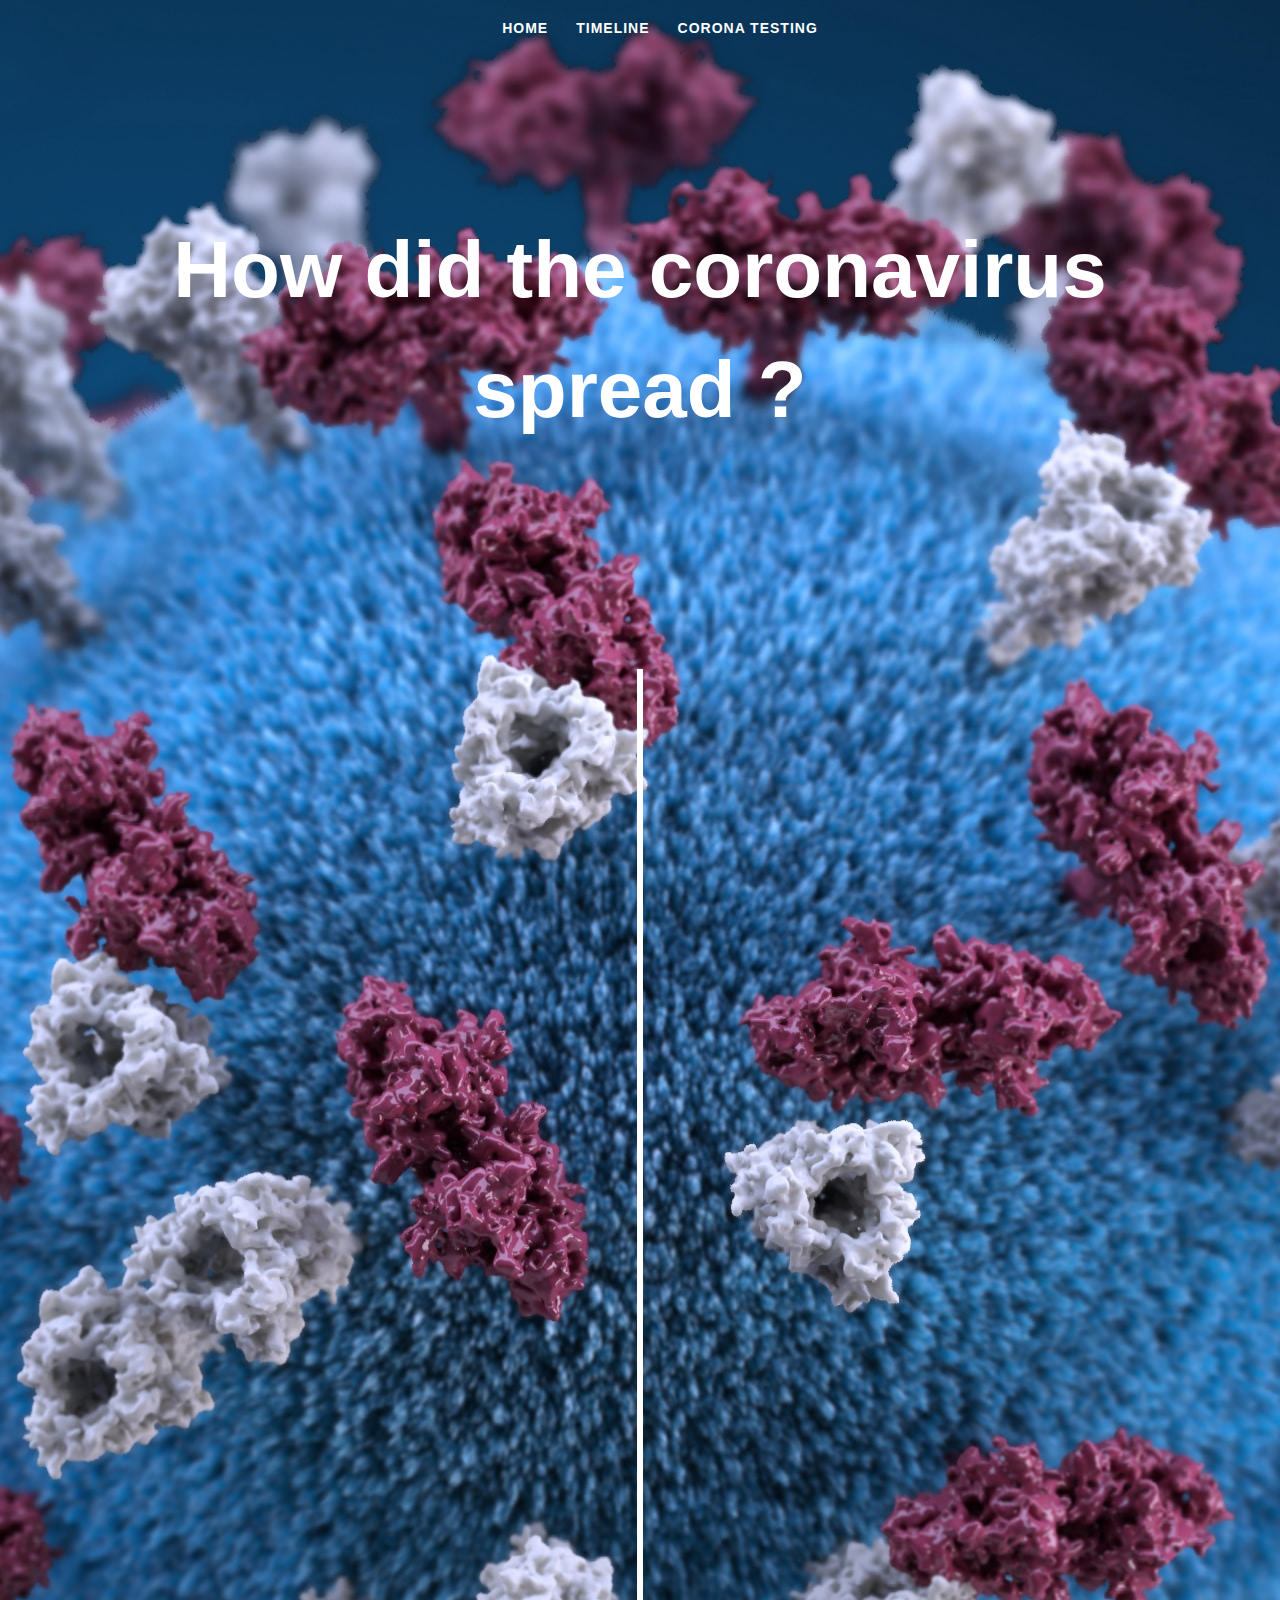
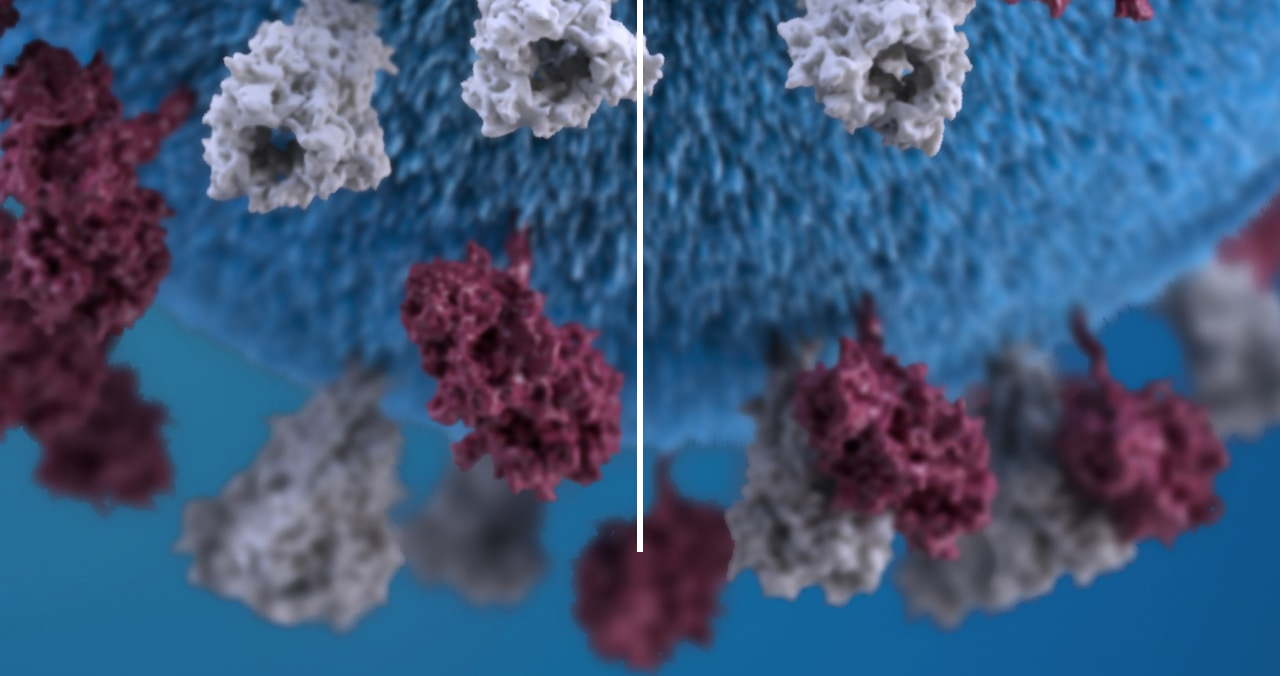
<file: index.html>
<!DOCTYPE html>
<html lang="en" >
<head>
  <meta charset="UTF-8">
  <title>CoronaVirus Timeline</title>
  <link rel="stylesheet" href="./style.css">

</head>
<body>
    <div id="navbar">
  <div class="container">
    <ul>
      <li><a href="home.html">Home</a></li>	 
		  <li><a href="index.html">Timeline</a></li>
		  <li><a href="coronatesting.html">Corona Testing</a></li>
    </ul>
  </div>
</div>
<!-- partial:index.partial.html -->
<div class="intro">
  <div class="container">
    <h1>How did the coronavirus spread ?</h1>
  </div>
</div>

<div class="timeline">
  <ul>
    <li>
      <div>
        <time>December 8</time> A patient in the city of Wuhan sought medical help for pneumonia-like symptoms.
      </div>
    </li>
    <li>
      <div>
        <time>December 29</time> Local hospitals in Hubei report the first four cases of a “pneumonia of unknown etiology.”
      </div>
    </li>
    <li>
      <div>
        <time>December 31</time> Wuhan Municipal Health Authorities report a string of pneumonia-like cases in Wuhan, China.
      </div>
    </li>
    <li>
      <div>
        <time>January 1</time>The seafood market (Huanan Seafood Wholesale Market) that was identified as a suspected center of the outbreak is closed.
      </div>
    </li>
    <li>
      <div>
        <time>January 3</time> China officially notifies the WHO of an outbreak.
      </div>
    </li>
    <li>
      <div>
        <time>January 13</time> Thailand reports its first case, a sixty-one year old woman who did not visit the seafood market.
      </div>
    </li>
    <li>
      <div>
        <time>January 14</time> Wuhan implements screening measures for travelers leaving the city at airports, railway stations, and other passenger terminals.
      </div>
    </li>
    <li>
      <div>
        <time>February 1</time>First Cases Appear in United States and Europe;
      </div>
    </li>
    <li>
      <div>
        <time>February 3</time> First Cases Appear in Many More Countries; Travel Bans Spread
      </div>
    </li>
  </ul>
</div>
<!-- partial -->
  <script  src="./script.js"></script>

</body>
</html>
</file>
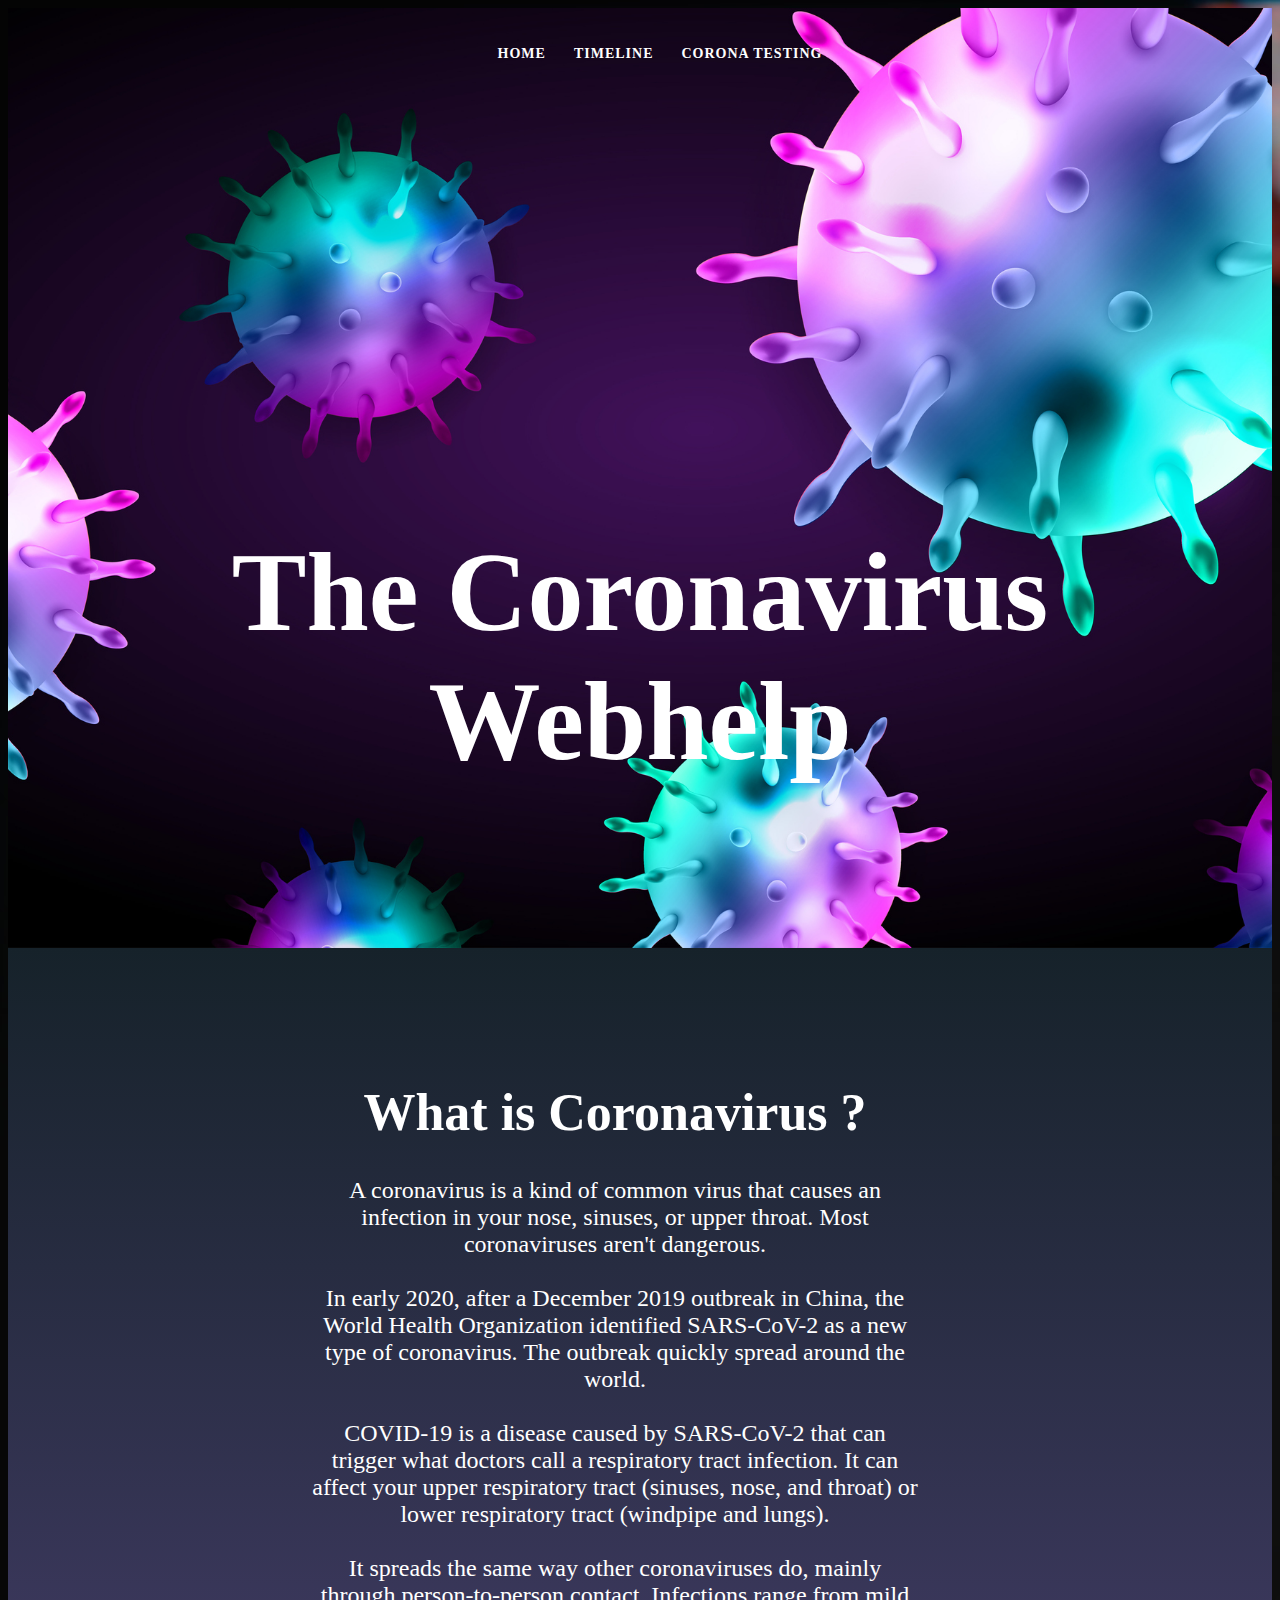
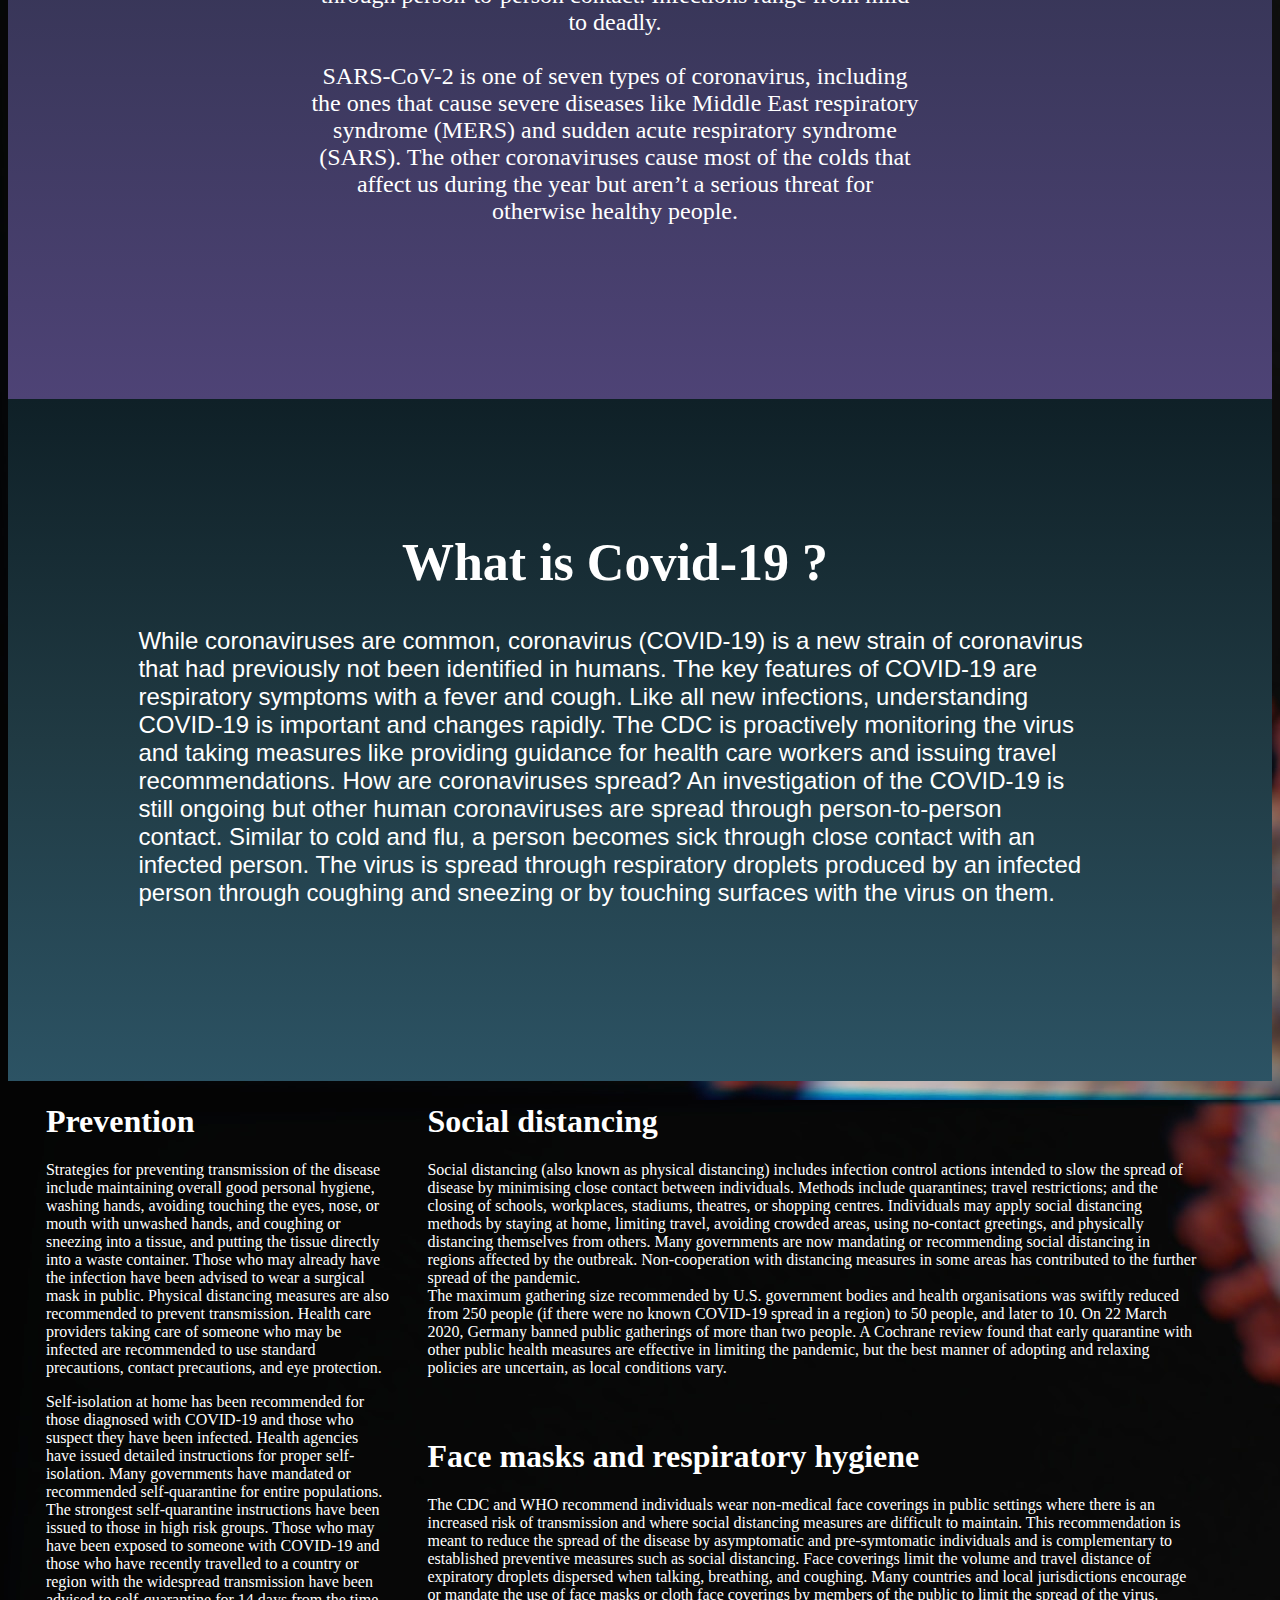
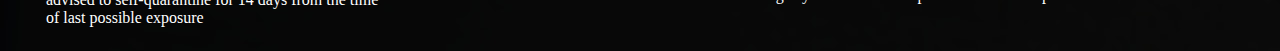
<file: home.html>
<!DOCTYPE html>
<html lang="en" >
<head>
  <meta charset="UTF-8">
<link rel="stylesheet" href="./homestyle.css">
</head>

<body>
<div class="header">
	<div id="navbar">
	  <div class="container">
		<ul>
		  <li><a href="home.html">Home</a></li>	 
		  <li><a href="index.html">Timeline</a></li>
		  <li><a href="coronatesting.html">Corona Testing</a></li>
		</ul>
	  </div>
	</div>
	<div class="content">
		<h1>The Coronavirus Webhelp</h1>
	</div>
</div>


	<div class="flex1">
		<div class="flex-child">
          <h1>What is Coronavirus ?</h1>
		  <p>A coronavirus is a kind of common virus that causes an infection in your nose, sinuses, or upper throat. Most coronaviruses aren't dangerous.
<br><br>
In early 2020, after a December 2019 outbreak in China, the World Health Organization identified SARS-CoV-2 as a new type of coronavirus. The outbreak quickly spread around the world.
<br><br>
COVID-19 is a disease caused by SARS-CoV-2 that can trigger what doctors call a respiratory tract infection. It can affect your upper respiratory tract (sinuses, nose, and throat) or lower respiratory tract (windpipe and lungs).
<br><br>
It spreads the same way other coronaviruses do, mainly through person-to-person contact. Infections range from mild to deadly.
<br><br>
SARS-CoV-2 is one of seven types of coronavirus, including the ones that cause severe diseases like Middle East respiratory syndrome (MERS) and sudden acute respiratory syndrome (SARS). The other coronaviruses cause most of the colds that affect us during the year but aren’t a serious threat for otherwise healthy people.</p>
  </div>

    </div>

	<div class="flex2">
		<div class="flex-child">
          <h1>What is Covid-19 ?</h1>
		  <p>While coronaviruses are common, coronavirus (COVID-19) is a new strain of coronavirus that had previously not been identified in humans. The key features of COVID-19 are respiratory symptoms with a fever and cough. Like all new infections, understanding COVID-19 is important and changes rapidly. The CDC is proactively monitoring the virus and taking measures like providing guidance for health care workers and issuing travel recommendations.
How are coronaviruses spread?
An investigation of the COVID-19 is still ongoing but other human coronaviruses are spread through person-to-person contact. Similar to cold and flu, a person becomes sick through close contact with an infected person. The virus is spread through respiratory droplets produced by an infected person through coughing and sneezing or by touching surfaces with the virus on them. </p>
</div>
</div>

<div class="flex">
	<div class="flex-child">
	   <h1>Prevention</h1>
	   <p>Strategies for preventing transmission of the disease include maintaining overall good personal hygiene, washing hands, avoiding touching the eyes, nose, or mouth with unwashed hands, and coughing or sneezing into a tissue, and putting the tissue directly into a waste container. Those who may already have the infection have been advised to wear a surgical mask in public. Physical distancing measures are also recommended to prevent transmission. Health care providers taking care of someone who may be infected are recommended to use standard precautions, contact precautions, and eye protection.</p>
<p> Self-isolation at home has been recommended for those diagnosed with COVID-19 and those who suspect they have been infected. Health agencies have issued detailed instructions for proper self-isolation.

 Many governments have mandated or recommended self-quarantine for entire populations. The strongest self-quarantine instructions have been issued to those in high risk groups. Those who may have been exposed to someone with COVID-19 and those who have recently travelled to a country or region with the widespread transmission have been advised to self-quarantine for 14 days from the time of last possible exposure</p>
 
	 </div>
	 
<div class="flex-child flex flex--vertical">
 <div class="flex-child">
   <h1>Social distancing</h1>
	 <p>Social distancing (also known as physical distancing) includes infection control actions intended to slow the spread of disease by minimising close contact between individuals. Methods include quarantines; travel restrictions; and the closing of schools, workplaces, stadiums, theatres, or shopping centres. Individuals may apply social distancing methods by staying at home, limiting travel, avoiding crowded areas, using no-contact greetings, and physically distancing themselves from others. Many governments are now mandating or recommending social distancing in regions affected by the outbreak. Non-cooperation with distancing measures in some areas has contributed to the further spread of the pandemic.

		 <br>
		 The maximum gathering size recommended by U.S. government bodies and health organisations was swiftly reduced from 250 people (if there were no known COVID-19 spread in a region) to 50 people, and later to 10. On 22 March 2020, Germany banned public gatherings of more than two people. A Cochrane review found that early quarantine with other public health measures are effective in limiting the pandemic, but the best manner of adopting and relaxing policies are uncertain, as local conditions vary.
		 <br>

	 </div>
 <div class="flex-child">
   <h1>Face masks and respiratory hygiene</h1>
   <p>The CDC and WHO recommend individuals wear non-medical face coverings in public settings where there is an increased risk of transmission and where social distancing measures are difficult to maintain. This recommendation is meant to reduce the spread of the disease by asymptomatic and pre-symtomatic individuals and is complementary to established preventive measures such as social distancing. Face coverings limit the volume and travel distance of expiratory droplets dispersed when talking, breathing, and coughing. Many countries and local jurisdictions encourage or mandate the use of face masks or cloth face coverings by members of the public to limit the spread of the virus.
<br>

	 
	 </p>
 </div>
</div>
</div>

<!-- partial -->
  <script  src="./homescript.js"></script>

</body>
</html>
</file>
<file: style.css>
#navbar {
  width: 100%;
  top: 0;
  left: 0;
  background-color: transparent;
}

#navbar ul {
  display: flex;
  align-content: center;
  justify-content: center;
}

#navbar ul li {
  list-style: none;
}

#navbar ul li a {
  text-transform: uppercase;
  font-weight: bold;
  color: #fff;
  font-size: 0.875em;
  text-decoration: none;
  padding: 1em;
  white-space: nowrap;
  letter-spacing: 1px;
}

#navbar ul li a:hover {
  border-bottom: 3px solid #fff;
}
body {
    background: url("corona.jpeg") center;
  font: normal 16px/1.5 "Helvetica Neue", sans-serif;
  color: #fff;
  overflow-x: hidden;
  padding-bottom: 50px;
}

.intro {
  padding: 100px 0;
}

.container {
  width: 90%;
  max-width: 1200px;
  margin: 0 auto;
  text-align: center;
}

h1 {
  font-size: 5rem;
}

.timeline ul {
  list-style-type:none;
  padding: 50px 0;
}

.timeline ul li
{
  position: relative;
  width: 6px;
  margin: 0 auto;
  padding-top: 50px;
  background: #fff;
}

.timeline ul li div {
  position: relative;
  bottom: 0;
  width: 400px;
  padding: 15px;
  background: #F45B69;
}

.timeline ul li:nth-child(odd) div {
  left: 45px;
  transform: translate3d(200px, 0, 0);
}

.timeline ul li:nth-child(even) div {
  left: -439px;
  transform: translate3d(-200px, 0, 0);
}

time
{
  display: block;
  font-size: 1.2rem;
  font-weight: bold;
  margin-bottom: 8px;
}

.timeline ul li div
{
  visibility: hidden;
  opacity: 0;
  transition: all .5s ease-in-out;
}

.timeline ul li.in-view div
{
  transform: none;
  visibility: visible;
  opacity: 1;
}
</file>
<file: homestyle.css>
ul {
 
  display: flex;
  align-content: center;
  justify-content: center;
}

ul li {
  list-style: none;
}

ul li a {
  text-transform: uppercase;
  font-weight: bold;
  color: #fff;
  font-size: 0.875em;
  text-decoration: none;
  padding: 1em;
  white-space: nowrap;
  letter-spacing: 1px;
}

ul li a:hover {
  border-bottom: 3px solid #fff;
}

.header {
  padding: 20px;
  height: 100vh;
  background: url("Coronavirus-1.jpg") no-repeat  center;
  background-size: cover;
  position: relative;
}
.header h1 {
  margin: 0;
  font-weight: 900;
  font-size: 7rem;
  text-align: center;
  color: #fff;
  margin-bottom: 20px;
}
.header .content {
  position: relative;
  top: 50%;
  text-align: center;
}

body {
  background-image: url("coronavirus-2.jpeg");
}

.flex1 {
  display: flex;
  color: white;
  padding: 100px 150px 150px 100px;
  position: center;
   background: linear-gradient(to bottom, #16222a, #4e4376);
}

.flex1 h1 {
  font-size: 325%;
  text-align: center;
}
.flex1 p {
  font-weight: 400%;
  font-family: serif;
  font-size: 150%;
  text-align: center;
  padding-left: 20%;
  padding-right: 20%;
}
.flex2 {

  display: flex;
  color: white;
  padding: 100px 150px 150px 100px;
  position: center;
   background: linear-gradient(to bottom, #0f2027, #203a43, #2c5364);
}

.flex2 h1 {
  font-size: 325%;
  text-align: center;
}
.flex2 p {
  font-weight: 400%;
  font-family: sans-serif;
  font-size: 150%;
  padding-left: 3%;
  padding-right: 3%;
}

.flex {
  display: flex;
  color: white;
  padding-left: 3%;
  padding-right: 3%;
  position: center;
}


.flex--vertical {
  flex-direction: row;
  flex-wrap: wrap;
  padding-left: 3%;
  padding-right: 3%;
}
</file>
